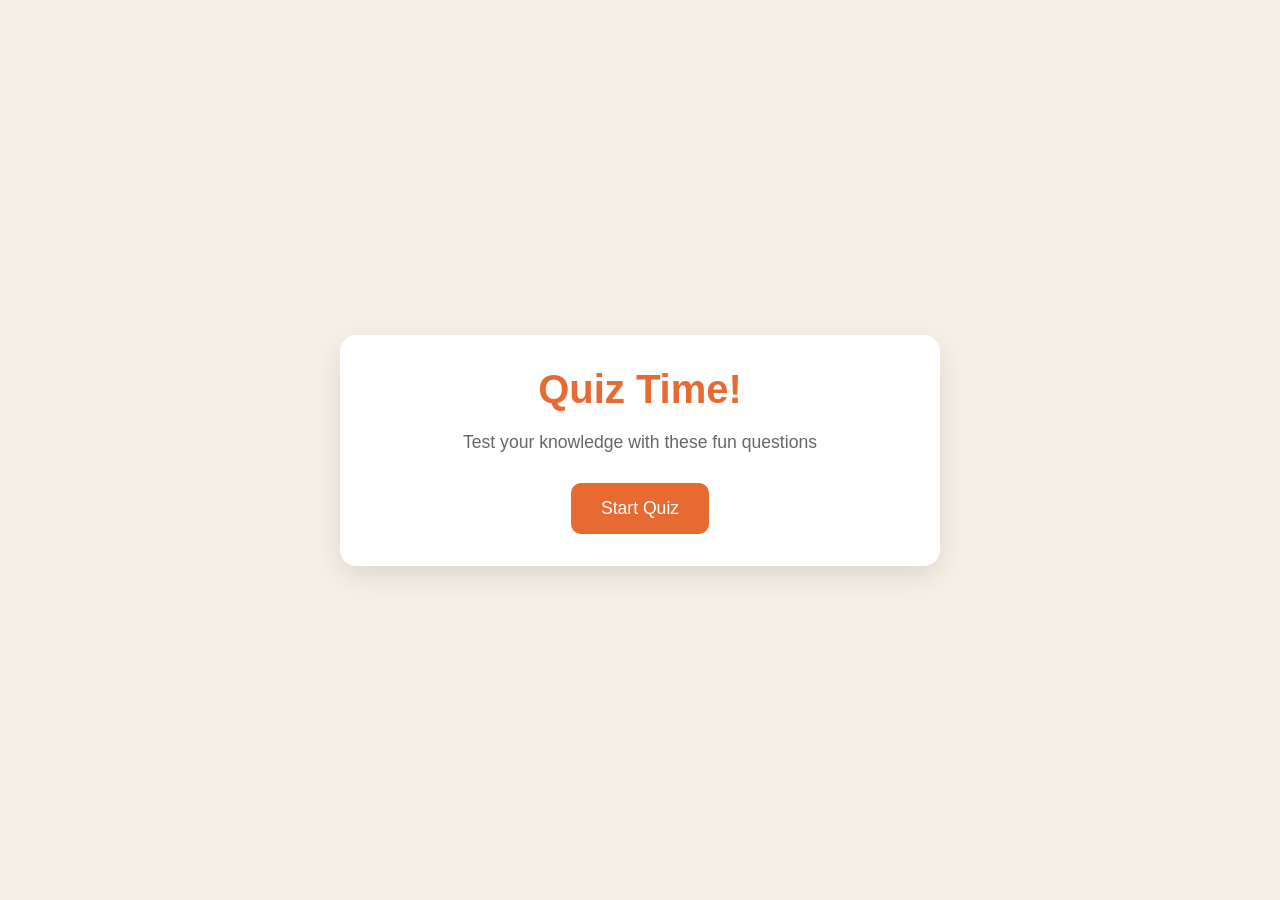
<file: 01-quiz-game/index.html>
<!DOCTYPE html>
<html lang="en">
<head>
    <meta charset="UTF-8">
    <meta name="viewport" content="width=device-width, initial-scale=1.0">
    <title>Quiz Game</title>
    <link rel="stylesheet" href="style.css">
</head>
<body>
    <div class="container">
        <div class="screen active" id="start-screen">
            <h1>Quiz Time!</h1>
            <p>Test your knowledge with these fun questions</p>
            <button id="start-btn">Start Quiz</button>
        </div>

        <div class="screen" id="quiz-screen">
            <div class="quiz-header">
                <h2 id="question-text">Question goes here</h2>
                <div class="quiz-info">
                    <p>
                        Question <span id="current-question">1</span> of <span id="total-questions">5</span>
                    </p>

                    <p>Score: <span id="score">0</span></p>
                </div>
            </div>

            <div id="answers-container" class="answers-container">
                <!-- Answer buttons will be inserted here from our js code later at some point -->
            </div>

            <div class="progress-bar">
                <div id="progress" class="progress"></div>
            </div>
        </div>

        <div id="result-screen" class="screen">
            <h1>Quiz Results</h1>
            <div class="result-info">
                <p>You scored <span id="final-score">0</span> out of <span id="max-score">5</span></p>

                <div id="result-message">Good Job</div>
            </div>
            <button id="restart-btn">Restart Quiz</button>
        </div>
    </div>

    <script src="script.js"></script>
</body>
</html>
</file>
<file: 01-quiz-game/style.css>
/* Basic Reset */

*{
    margin: 0;
    padding: 0;
    box-sizing: border-box;
}

body {
    background: #f5efe6;
    display: flex;
    justify-content: center;
    align-items: center;
    min-height: 100vh;
    padding: 1rem;
    font-family: sans-serif;
}

.container {
    background-color: white;
    border-radius: 1rem;
    box-shadow: 0 10px 30px rgba(0,0,0,0.1);
    width: 100%;
    max-width: 600px;
    overflow: hidden;
    position: relative;
}

/* SCREENS */
.screen {
    display: none;
    padding: 2rem;
    text-align: center;
}

.screen.active {
    display: block;
}

/* START SCREEN */
#start-screen h1{
    color: #e86a33;
    margin-bottom: 20px;
    font-size: 2.5rem;
}

#start-screen p {
    color: #666;
    margin-bottom: 30px;
    font-size: 1.1rem;
}

.quiz-header {
    margin-bottom: 1rem;
}

#question-text {
    color: #333;
    font-size: 1.5rem;
    margin-bottom: 1rem;
    line-height: 1.4;
}

.quiz-info {
    display: flex;
    justify-content: space-between;
    color: #666;
    margin-bottom: 10px;
}

.answers-container {
    display: flex;
    flex-direction: column;
    gap: 10px;
    margin-bottom: 25px;
}

.answer-btn {
    background-color: #f8f0e5;
    color: #333;
    border: 2px solid #eadbc8;
    border-radius: 10px;
    padding: 1rem;
    cursor: pointer;
    text-align: center;
    transition: all 0.3s ease;
}
.answer-btn:hover {
    background-color: #eadbc8;
    border-color: #dac0ae;
}

.answer-btn.correct {
    background-color: #e6fff0;
    border-color: #a3f0c4;
    color: #28a745;
}

.answer-btn.incorrect {
    background-color: #fff0f0;
    border-color: #ffbdbd;
    color: #dc3545;
}

.progress-bar {
    height: 10px;
    background-color: #f8f035;
    border-radius: 5px;
    overflow: hidden;
    margin-top: 20px;
}

.progress {
    height: 100%;
    background-color: #e86a33;
    width: 0%;
    transition: width 0.3s ease;
}

/* RESULT SCREEN */
#result-screen h1 {
    color: #e86a33;
    margin-bottom: 30px;
}

.result-info {
    background-color: #f8f0e5;
    border-radius: 10px;
    padding: 20px;
    margin-bottom: 30px;
}

.result-info p {
    font-size: 1.2rem;
    color: #333;
    margin-bottom: 1rem;
}

#result-message {
    font-size: 1.5rem;
    font-weight: 600;
    color: #e86a33;
}

button {
    background-color: #e86a33;
    color: white;
    border: none;
    border-radius: 10px;
    padding: 15px 30px;
    font-size: 1.1rem;
    cursor: pointer;
    transition: background-color 0.3s ease;
}

button:hover {
    background-color: #d45b28;
}

/* RESPONSIVE DESIGN */
@media (max-width: 500px) {
    .screen {
        padding: 1rem;
    }

    #start-screen h1 {
        font-size: 2rem;
    }

    #question-text {
        font-size: 1.3rem;
    }

    .answer-btn {
        padding: 12px;
    }

    button {
        padding: 12px 25px;
        font-size: 1rem;
    }
}
</file>
